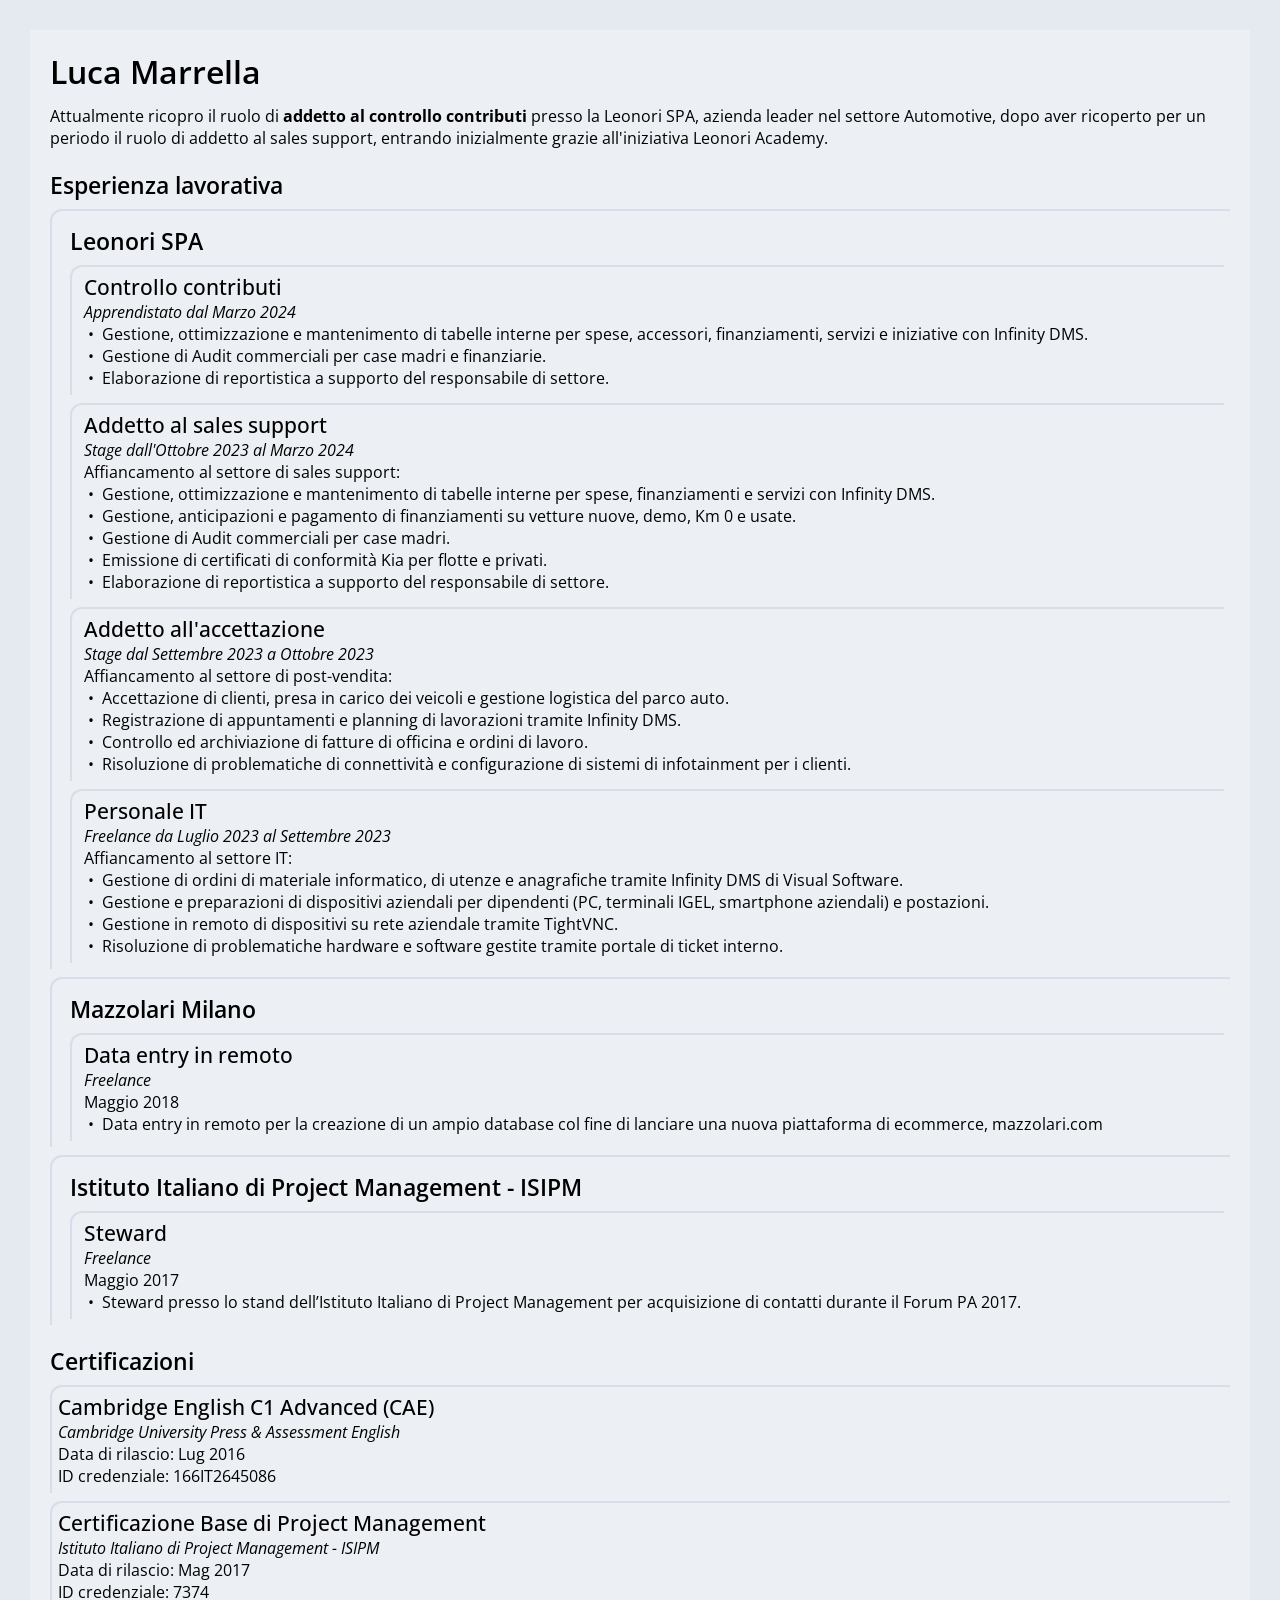
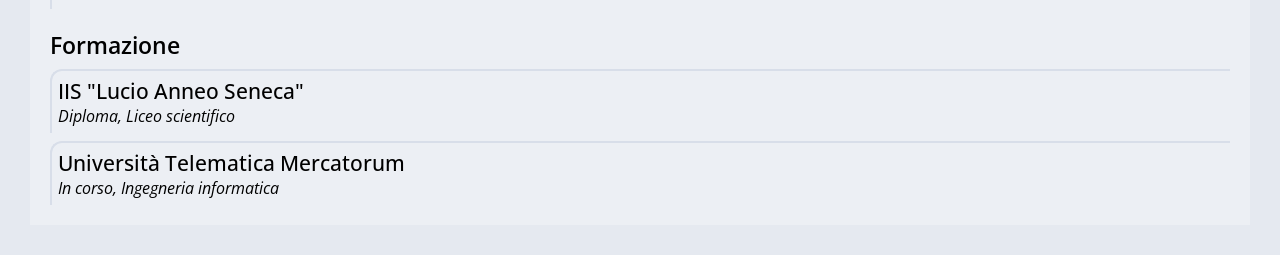
<file: index.html>
<!DOCTYPE html>
<html>
<head>
	<title>Luca Marrella CV</title>
  	<link rel="icon" href="icon.png">
  	<link rel="stylesheet" type="text/css" href="style.css">
  	<meta charset="utf-8">
    
    <link rel="preconnect" href="https://fonts.googleapis.com">
    <link rel="preconnect" href="https://fonts.gstatic.com" crossorigin>
    <link href="https://fonts.googleapis.com/css2?family=Lexend:wght@100..900&family=Nunito+Sans:ital,opsz,wght@0,6..12,200..1000;1,6..12,200..1000&family=Open+Sans:ital,wght@0,300..800;1,300..800&display=swap" rel="stylesheet">
</head>
<body>

<h1><a href="https://www.linkedin.com/in/luca-marrella/" target="_blank">Luca Marrella</a></h1>

<section id="presentazione" class="space">
    Attualmente ricopro il ruolo di <strong>addetto al controllo contributi</strong> presso la
    Leonori SPA, azienda leader nel settore Automotive, dopo aver ricoperto
    per un periodo il ruolo di addetto al sales support, entrando inizialmente
    grazie all'iniziativa Leonori Academy.
</section>

<section id="esperienza" class="space">
    <h2>Esperienza lavorativa</h2>
    <section class="C0">
        <h3><a href="https://www.leonori.it/" target="_blank">Leonori SPA</a></h3>
        <div class="C1">
            <p class="C2">Controllo contributi</p>
            <p>Apprendistato dal Marzo 2024</p>
            <ul>
                <li>Gestione, ottimizzazione e mantenimento di tabelle interne per spese, accessori, finanziamenti, servizi e iniziative con Infinity DMS.</li>
                <li>Gestione di Audit commerciali per case madri e finanziarie.</li>
                <li>Elaborazione di reportistica a supporto del responsabile di settore.</li>
            </ul>
        </div>

        <div class="C1">
            <p class="C2">Addetto al sales support</p>
            <p>Stage dall'Ottobre 2023 al Marzo 2024</p>
            <p>Affiancamento al settore di sales support:</p>
            <ul>
                <li>Gestione, ottimizzazione e mantenimento di tabelle interne per spese, finanziamenti e servizi con Infinity DMS.</li>
                <li>Gestione, anticipazioni e pagamento di finanziamenti su vetture nuove, demo, Km 0 e usate.</li>
                <li>Gestione di Audit commerciali per case madri.</li>
                <li>Emissione di certificati di conformità Kia per flotte e privati.</li>
                <li>Elaborazione di reportistica a supporto del responsabile di settore.</li>
            </ul>
        </div>

        <div class="C1">
            <p class="C2">Addetto all'accettazione</p>
            <p>Stage dal Settembre 2023 a Ottobre 2023</p>
            <p>Affiancamento al settore di post-vendita:</p>
            <ul>
                <li>Accettazione di clienti, presa in carico dei veicoli e gestione logistica del parco auto.</li>
                <li>Registrazione di appuntamenti e planning di lavorazioni tramite Infinity DMS.</li>
                <li>Controllo ed archiviazione di fatture di officina e ordini di lavoro.</li>
                <li>Risoluzione di problematiche di connettività e configurazione di sistemi di infotainment per i clienti.</li>
            </ul>
        </div>

        <div class="C1">
            <p class="C2">Personale IT</p>
            <p>Freelance da Luglio 2023 al Settembre 2023</p>
            <p>Affiancamento al settore IT:</p>
            <ul>
                <li>Gestione di ordini di materiale informatico, di utenze e anagrafiche tramite Infinity DMS di Visual Software.</li>
                <li>Gestione e preparazioni di dispositivi aziendali per dipendenti (PC, terminali IGEL, smartphone aziendali) e postazioni.</li>
                <li>Gestione in remoto di dispositivi su rete aziendale tramite TightVNC.</li>
                <li>Risoluzione di problematiche hardware e software gestite tramite portale di ticket interno.</li>
            </ul>
        </div>
    </section>

    <section class="C0">
        <h3>Mazzolari Milano</h3>
        <div class="C1">
            <p class="C2">Data entry in remoto</p>
            <p>Freelance</p><p>Maggio 2018</p>
            <ul>
                <li>Data entry in remoto per la creazione di un ampio database col fine di lanciare una nuova piattaforma di ecommerce, mazzolari.com</li>
            </ul>
        </div>
    </section>

    <section class="C0">
        <h3>Istituto Italiano di Project Management - ISIPM</h3>
        <div class="C1">
            <p class="C2">Steward</p>
            <p>Freelance</p><p>Maggio 2017</p>
            <ul>
                <li>Steward presso lo stand dell’Istituto Italiano di Project Management per acquisizione di contatti durante il Forum PA 2017.</li>
            </ul>
        </div>
    </section>
</section>

<section id="certificazioni" class="space">
    <h2>Certificazioni</h2>
    <div class="C0">
        <p class="C2">Cambridge English C1 Advanced (CAE)</p>
        <p>Cambridge University Press & Assessment English</p>
        <p>Data di rilascio: Lug 2016</p>
        <p>ID credenziale: 166IT2645086</p>
    </div>

    <div class="C0">
        <p class="C2">Certificazione Base di Project Management</p>
        <p>Istituto Italiano di Project Management - ISIPM</p>
        <p>Data di rilascio: Mag 2017</p>
        <p>ID credenziale: 7374</p>
    </div>
</section>

<section id="formazione" class="space">
    <h2>Formazione</h2>
    <div class="C0">
        <p class="C2">IIS "Lucio Anneo Seneca"</p>
        <p>Diploma, Liceo scientifico</p>
    </div>

    <div class="C0">
        <p class="C2">Università Telematica Mercatorum</p>
        <p>In corso, Ingegneria informatica</p>
    </div>
</section>

</body>
</html>
</file>
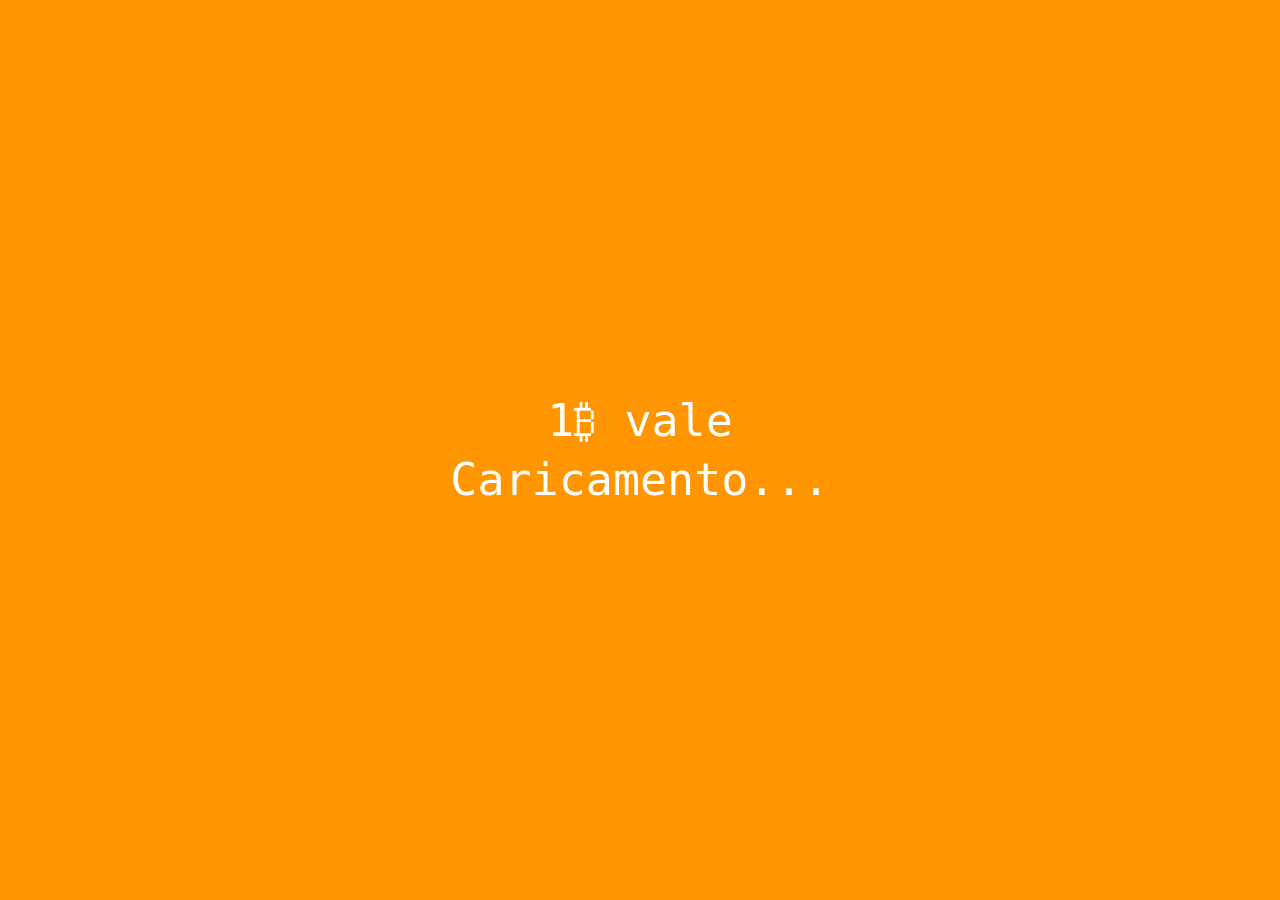
<file: btc-lite.html>
<!DOCTYPE HTML>
<html>
	<head>
		<title>Bitcoin</title>
		<meta charset="utf-8">
		<link rel="icon" href="./icone/btcIco.png">
		<style type="text/css">
			html {
			    align-items: center;
			    background-color: #ff9500;
			    display: flex;
			    font-family: "Inconsolata", monospace;
			    height: 100%;
			    justify-content: center;
			    font-size: 5vh;
			}

			body {
			    background-color: transparent;
			    color: #ffffff;
			    display: flex;
			    flex-direction: column;
			}
		</style>
	</head>
	<body onload="ordineFunzioni();">
		<table>
				<td><div style="text-align: center;">1₿ vale</div></td>
				<tr></tr>
				<td><div id="valoreCoin" style="text-align: center;">Caricamento...</div></td>
		</table>		
		<script>
			let intervallo;

			function ripetiFunzione() {
				intervallo = setInterval(richiestaValore, 60000);
			}

			function richiestaValore(){
				var xhr = new XMLHttpRequest();
				xhr.open('GET', 'https://api.coinbase.com/v2/prices/spot?currency=EUR', true);
				xhr.onload = function () {
					if (xhr.readyState === xhr.DONE) {
						if (xhr.status === 200) {
							var datiResponse=xhr.responseText;
							var orario = new Date();
							console.log(orario.getHours()+":"+orario.getMinutes());
							console.log("Dati richiesti: "+datiResponse);
							var datiResponseJSON = JSON.parse(datiResponse);
							var drj = datiResponseJSON["data"]["amount"];
							document.getElementById("valoreCoin").innerHTML = drj+"€";
						}
					}
				};
				xhr.send(null);
			}

			function ordineFunzioni(){
				var prova=richiestaValore();
				var tempo=ripetiFunzione();
			}
		</script>
	</body>
</html>
</file>
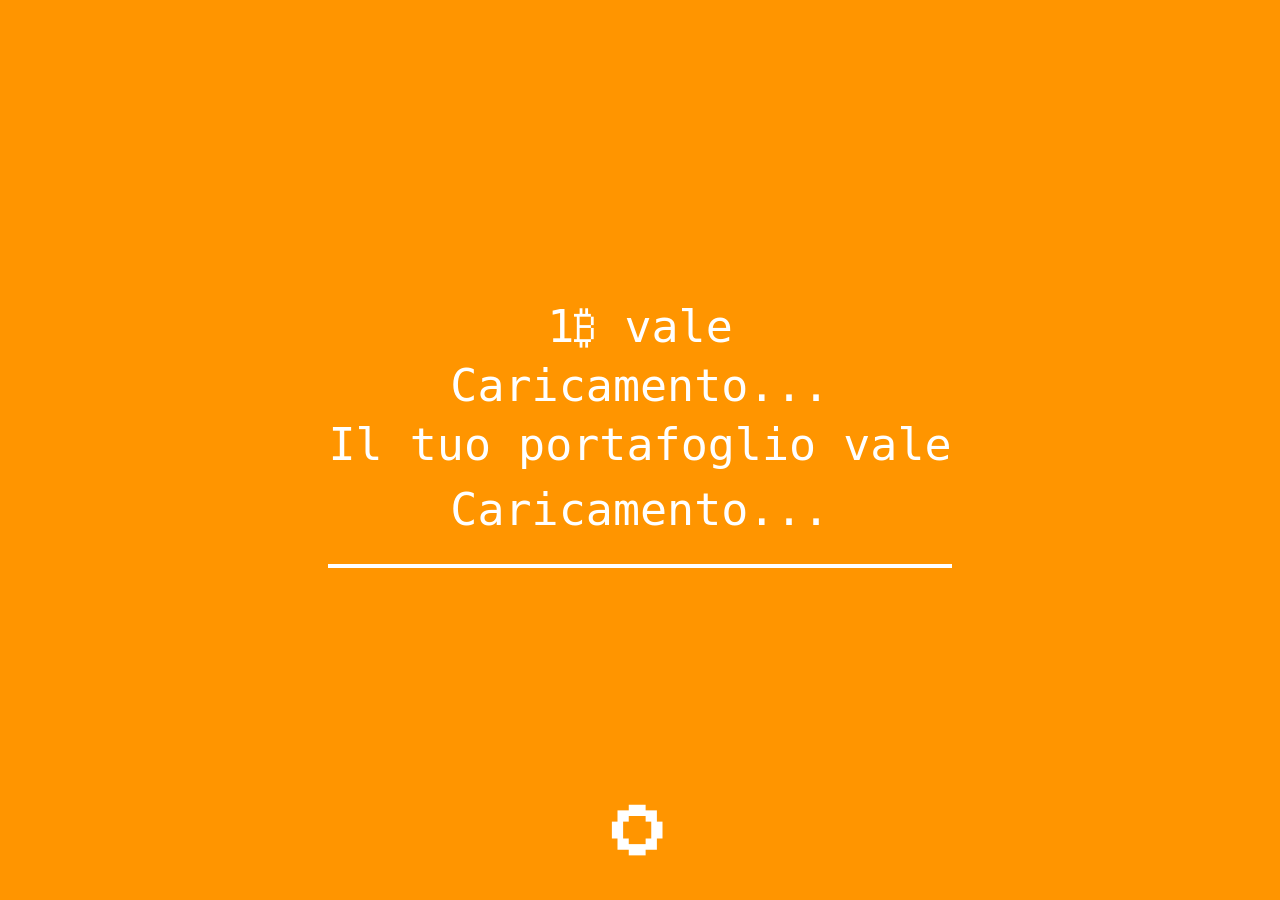
<file: btc-pro.html>
<!DOCTYPE HTML>
<html>
	<head>
		<title>Bitcoin</title>
		<meta charset="utf-8">
		<link rel="icon" href="./icone/btcIco.png">
		<style type="text/css">
			html {
			    align-items: center;
			    background-color: #ff9500;
			    display: flex;
			    font-family: "Inconsolata", monospace;
			    height: 100%;
			    justify-content: center;
			    font-size: 5vh;
			    color: #ffffff;
			}

			body {
			    display: flex;
			    flex-direction: column;
			    padding-right: 5px;
			    padding-left: 5px;
			}

			input.numeri {
				width: 85%;
			   	background: transparent;
				color: transparent;
			    text-shadow: 0 0 0 #ffffff;
			    line-height: 2em;
			    border: none;
			    border-bottom: dashed 0.5vh #ffffff;
			    border-radius: 0px;
			    outline: none;
			    padding: 0px;
			    font-family: "Inconsolata", monospace;
				font-size: 5vh;
			}

			::placeholder {
				color: transparent;
			    text-shadow: 0 0 0 #ffffff;
			}

			.centro {
				text-align: center;
			}

			input::-webkit-outer-spin-button,
			input::-webkit-inner-spin-button {
				-webkit-appearance: none;
				margin: 0;
			}
			input[type=number] {
				-moz-appearance: textfield;
			}

			fieldset {
				border: 4px solid;
			}

			.menu {
				position: absolute;

				bottom: 2vh;
				align-self: center;
				font-size: 10vh;
			}

			#menuNascosto {
				display: none;
			}

			hr {
				border: none;
				border-top: 0.5vh solid;
			}

			.bottoni {
				background-color: #ff9500;
			    color: #ffffff;
			    border: 0.5vh solid;
   			    font-size: 4vh;
   			    margin-top: 10px;
   			    outline: 0;
   			    transition-duration: 0.4s;
			}

			.bottoni:hover {
				background: #ffffff;
				color: #ff9500;
				border: 0.5vh solid;
				border-color: #ffffff;
			}
		</style>
		<script type="text/javascript">
			function inizializzaStorage(){
				if (typeof(localStorage.saldoBtcLF)=="undefined") {
					localStorage.saldoBtcLF="";
				}
			}

			function resetStorageUtenti(){
				localStorage.saldoBtcLF="0";
				alert("Saldo a 0!");
			}

			function stampaStorageSalvato(){
				s=new String("<fieldset><legend>Saldo BTC</legend>"+localStorage.saldoBtcLF+"</fieldset>").replace(/\"/g, "");
				document.getElementById("idStampaStorage").innerHTML=s;
			}

			function inserisciSoldi(){
				var btc = document.getElementById("cmpIn").value;
				localStorage.saldoBtcLF = JSON.stringify(btc)
			}
		</script>
		<script type="text/javascript" src="./librerie/jquery-3.5.1.min.js"></script>
	</head>
	<body onload="inizializzaStorage(); ordineFunzioni();">

		<div id="menu" class="centro menu">&#11096;</div>

		<table>
				<td><div class="centro">1₿ vale</div></td>
				<tr></tr>
				<td><div id="valoreCoin" class="centro">Caricamento...</div></td>
				<tr></tr>
				<td><div class="centro">Il tuo portafoglio vale</div></td>
				<tr></tr>
				<td><div id="valoreWallet" class="centro"></div></td>
				<tr></tr>
				<td class="centro">
					<div id="vistaStorage" class="centro">Caricamento...</div>
				</td>
				<tr></tr>
				<td><hr></td>
				<tr></tr>
				<td id="menuNascosto" class="centro">
					<input type="number" id="cmpIn" class="centro numeri" onchange="inserisciSoldi();">
					<input type="button" class="bottoni" name="stampaStorage" value="Saldo" onclick="stampaStorageSalvato();">
					<input type="button" class="bottoni" name="resetStorage" value="Reset" onclick="resetStorageUtenti();">
				</td>
				<tr></tr>
				<td class="centro">
					<div id="idStampaStorage" class="centro"></div>
				</td>
		</table>

		<script>
			$(document).ready(function(){
				$("#menu").click(function() {
					$("#menuNascosto").toggle();
				});
			});

			let intervallo;

			function ripetiFunzione() {
				intervallo = setInterval(richiestaValore, 60000);
			}

			function richiestaValore(){
				var xhr = new XMLHttpRequest();
				xhr.open('GET', 'https://api.coinbase.com/v2/prices/spot?currency=EUR', true);
				xhr.onload = function () {
					if (xhr.readyState === xhr.DONE) {
						if (xhr.status === 200) {
							var datiResponse=xhr.responseText;
							var orario = new Date();
							console.log(orario.getHours()+":"+orario.getMinutes());
							console.log("Dati richiesti: "+datiResponse);
							var datiResponseJSON = JSON.parse(datiResponse);
							var drj = datiResponseJSON["data"]["amount"];
							document.getElementById("valoreCoin").innerHTML = drj+"€";
							console.log("drj ora: "+drj);

							s1=new Number(JSON.parse(localStorage.saldoBtcLF));
							s2=new Number(drj);

							var s3=Math.round(((s1*s2) + Number.EPSILON) * 100) / 100;

							s=new String(s3+"€").replace(/\"/g, "");
							document.getElementById("vistaStorage").innerHTML=s;
						}
					}
				};
				xhr.send(null);
			}

			function ordineFunzioni(){
				var prova=richiestaValore();
				var tempo=ripetiFunzione();
			}

			var inputInvio = document.getElementById("cmpIn");
			inputInvio.addEventListener("keyup", function(event) {
				if (event.keyCode === 13) {
					event.preventDefault();
					location.reload(true);
				}
			});
		</script>
	</body>
</html>
</file>
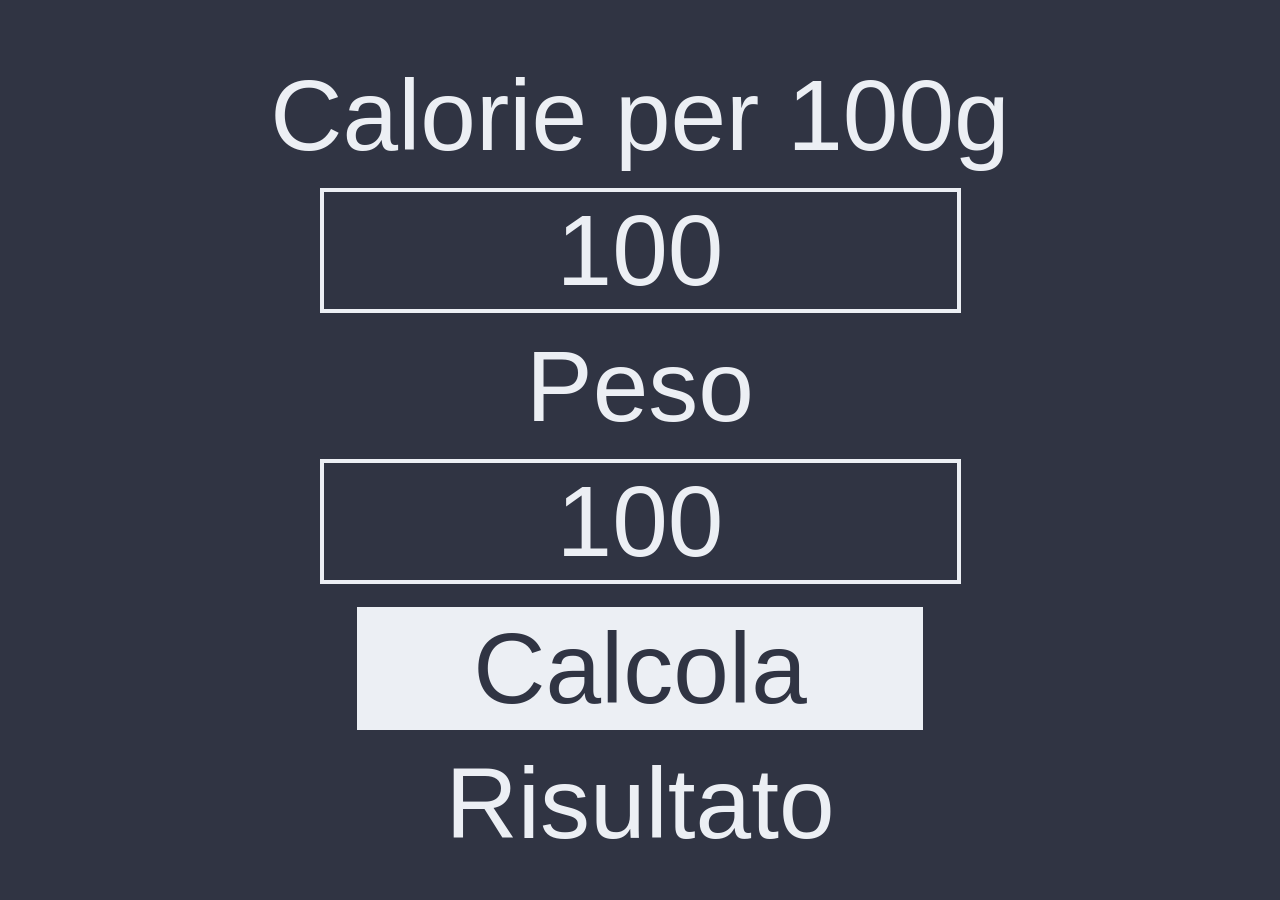
<file: calories.html>
<!DOCTYPE HTML>
<html>
	<head>
		<title>Calorie</title>
		<meta charset="utf-8">
		<link rel="icon" href="./icone/iconaGithub.png">
		<style type="text/css">
			:root {
				--testoDark: #ECEFF4;
				--bgDark: #303443;
			}

			html {
				align-items: center;
				background-color: #303443;
				color: #c5c8c6;
				display: flex;
				font: 22px/1 "Inconsolata", monospace;
				font-weight: 500;
				height: 100%;
				justify-content: center;
			}
			
			body {
				display: flex;
				flex-direction: column;
			}

			body {
				font-family: Arial;
				font-size: 100px;
				color: var(--testoDark);
				background-color: var(--bgDark);
			}
			
			table {
				width: 100%;
				margin: auto;
			}

			td, input {
				font-size: inherit;
				width: 50%;
				color: inherit;
				background-color: var(--bgDark);
				text-align: center;
			}

			td {
				padding-top: 2vh;
			}

			input {
				border: solid 0.5vh;
				outline: 0;
			}
			
			input::-webkit-outer-spin-button,
			input::-webkit-inner-spin-button {
				-webkit-appearance: none;
				margin: 0;
			}
			
			input[type=number] {
				-moz-appearance: textfield;
			}

			button {
				color: var(--bgDark);
				width: 45%;
				font-size: inherit;
				background-color: var(--testoDark);
				transition-duration: 0.4s;
				border: solid;
				border-color: var(--testoDark);
			}

			button:hover{
				color: var(--testoDark);
				background-color: var(--bgDark);
				border-color: var(--testoDark);
			}

		</style>
	</head>
	<body>			
			<table>
				<td>Calorie per 100g</td>
				<tr></tr>
				<td><input type="number" class="range" id="caloriePer100" value="100"></td>
				<tr></tr>
				<td class="spazio">Peso</td>
				<tr></tr>
				<td class="spazio"><input type="number" class="range" id="peso" value="100"></td>
				<tr></tr>
				<td><button onclick="calorieTab1()" class="spazio">Calcola</button></td>
				<tr></tr>
				<td id="risultatoID1" class="spazio">Risultato</td>
			</table>
		<script>
			
			function calorieTab1() {
				var a = Number(document.getElementById('caloriePer100').value);
				var b = Number(document.getElementById('peso').value);
				var risultato = (a*b)/100;
				document.getElementById("risultatoID1").innerHTML=+risultato;
			}

		</script>
	</body>
</html>
</file>
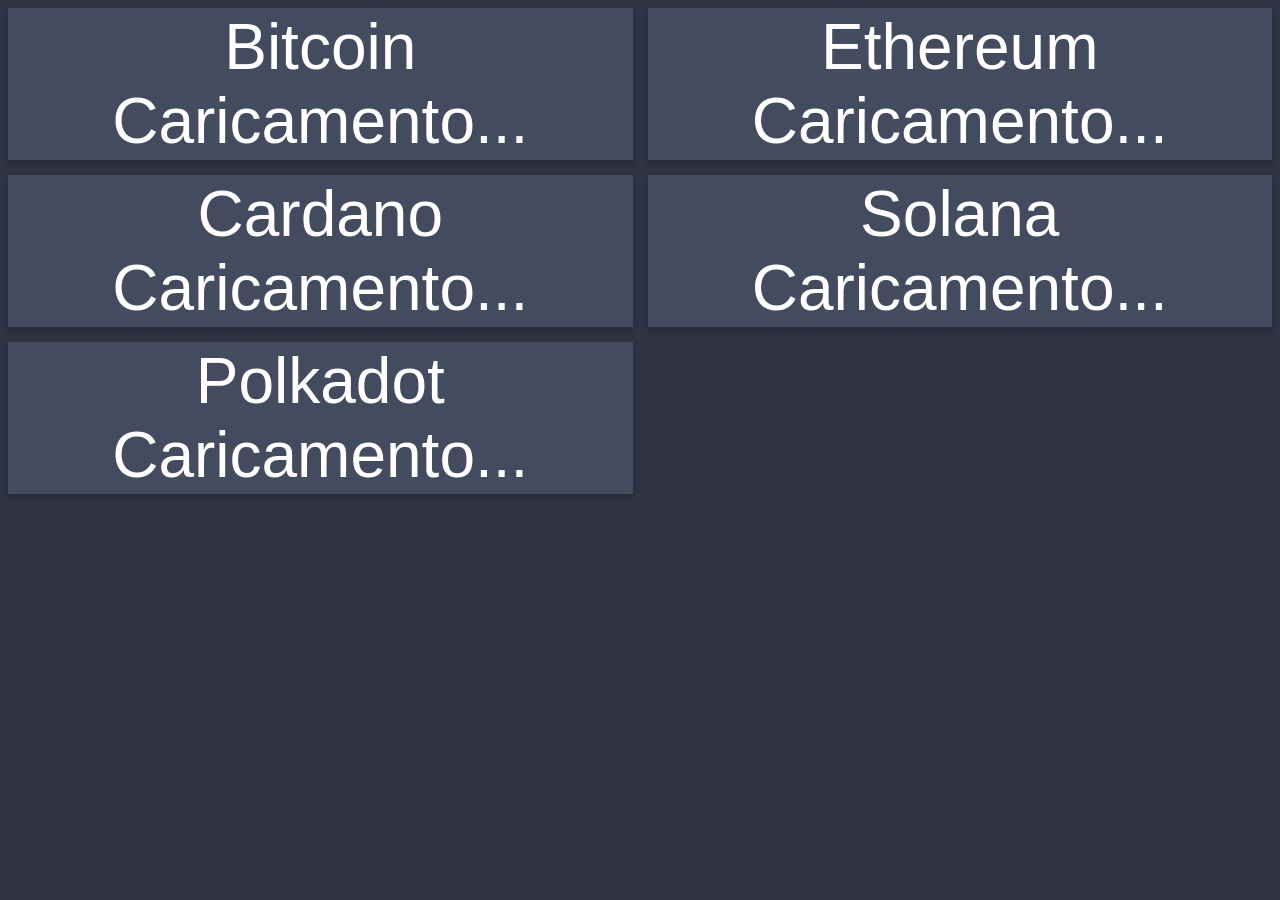
<file: crypto-portfolio.html>
<!DOCTYPE HTML>
<html>
	<head>
		<title>Crypto</title>
		<meta charset="utf-8">
		<link rel="icon" href="./icone/btcIco.png">
		<style type="text/css">
			html {
				background-color: #303443;
                font-family: Calibri, sans-serif;
			    font-size: 8ch;
			    color: #ffffff;
				user-select: none;
				-webkit-tap-highlight-color: transparent;
			}

			body{
				display: grid;
				height: 40vh;
				grid-gap: 15px;
				grid-template-columns: repeat(auto-fit, minmax(450px, 1fr));
			}

			.card {
				background-color: #434C5E;
				box-shadow: 0 4px 8px 0 rgba(0,0,0,0.2);
				transition: 0.3s;
			}

			.container {
				padding: 2px 16px;
				text-align: center;
				vertical-align: middle;
			}

		</style>

	</head>
	<body onload="ordineFunzioni();">
		<div class="card">
			<div class="container">
				Bitcoin
				<div id="valoreBTC">Caricamento...</div>
			</div>
		</div>

		<div class="card">
			<div class="container">
				Ethereum
				<div id="valoreETH">Caricamento...</div>
			</div>
		</div>
		
		<div class="card">
			<div class="container">
				Cardano
				<div id="valoreADA">Caricamento...</div>
			</div>
		</div>

		<div class="card">
			<div class="container">
				Solana
				<div id="valoreSOL">Caricamento...</div>
			</div>
		</div>

		<div class="card">
			<div class="container">
				Polkadot
				<div id="valoreDOT">Caricamento...</div>
			</div>
		</div>
		
		
		
		
		<script>
			let intervallo;

			function ripetiFunzione() {
				intervallo = setInterval(richiestaValore, 60000);
			}

			function richiestaValore(){
				var xhrBTC = new XMLHttpRequest();
				xhrBTC.open('GET', 'https://api.coinbase.com/v2/prices/BTC-EUR/sell', true);
				xhrBTC.onload = function () {
					if (xhrBTC.readyState === xhrBTC.DONE) {
						if (xhrBTC.status === 200) {
							var datiResponse=xhrBTC.responseText;
							var datiResponseJSON = JSON.parse(datiResponse);
							var drj = datiResponseJSON["data"]["amount"];
							document.getElementById("valoreBTC").innerHTML = drj+"€";
						}
					}
				};
				xhrBTC.send(null);

				var xhrETH = new XMLHttpRequest();
				xhrETH.open('GET', 'https://api.coinbase.com/v2/prices/ETH-EUR/sell', true);
				xhrETH.onload = function () {
					if (xhrETH.readyState === xhrETH.DONE) {
						if (xhrETH.status === 200) {
							var datiResponse=xhrETH.responseText;
							var datiResponseJSON = JSON.parse(datiResponse);
							var drj = datiResponseJSON["data"]["amount"];
							document.getElementById("valoreETH").innerHTML = drj+"€";
						}
					}
				};
				xhrETH.send(null);

				var xhrADA = new XMLHttpRequest();
				xhrADA.open('GET', 'https://api.coinbase.com/v2/prices/ADA-EUR/sell', true);
				xhrADA.onload = function () {
					if (xhrADA.readyState === xhrADA.DONE) {
						if (xhrADA.status === 200) {
							var datiResponse=xhrADA.responseText;
							var datiResponseJSON = JSON.parse(datiResponse);
							var drj = datiResponseJSON["data"]["amount"];
							document.getElementById("valoreADA").innerHTML = drj+"€";
						}
					}
				};
				xhrADA.send(null);

				var xhrSOL = new XMLHttpRequest();
				xhrSOL.open('GET', 'https://api.coinbase.com/v2/prices/SOL-EUR/sell', true);
				xhrSOL.onload = function () {
					if (xhrSOL.readyState === xhrSOL.DONE) {
						if (xhrSOL.status === 200) {
							var datiResponse=xhrSOL.responseText;
							var datiResponseJSON = JSON.parse(datiResponse);
							var drj = datiResponseJSON["data"]["amount"];
							document.getElementById("valoreSOL").innerHTML = drj+"€";
						}
					}
				};
				xhrSOL.send(null);

				var xhrDOT = new XMLHttpRequest();
				xhrDOT.open('GET', 'https://api.coinbase.com/v2/prices/DOT-EUR/sell', true);
				xhrDOT.onload = function () {
					if (xhrDOT.readyState === xhrDOT.DONE) {
						if (xhrDOT.status === 200) {
							var datiResponse=xhrDOT.responseText;
							var datiResponseJSON = JSON.parse(datiResponse);
							var drj = datiResponseJSON["data"]["amount"];
							document.getElementById("valoreDOT").innerHTML = drj+"€";
						}
					}
				};
				xhrDOT.send(null);
			}

			function ordineFunzioni(){
				var prova=richiestaValore();
				var tempo=ripetiFunzione();
			}
		</script>
	</body>
</html>
</file>
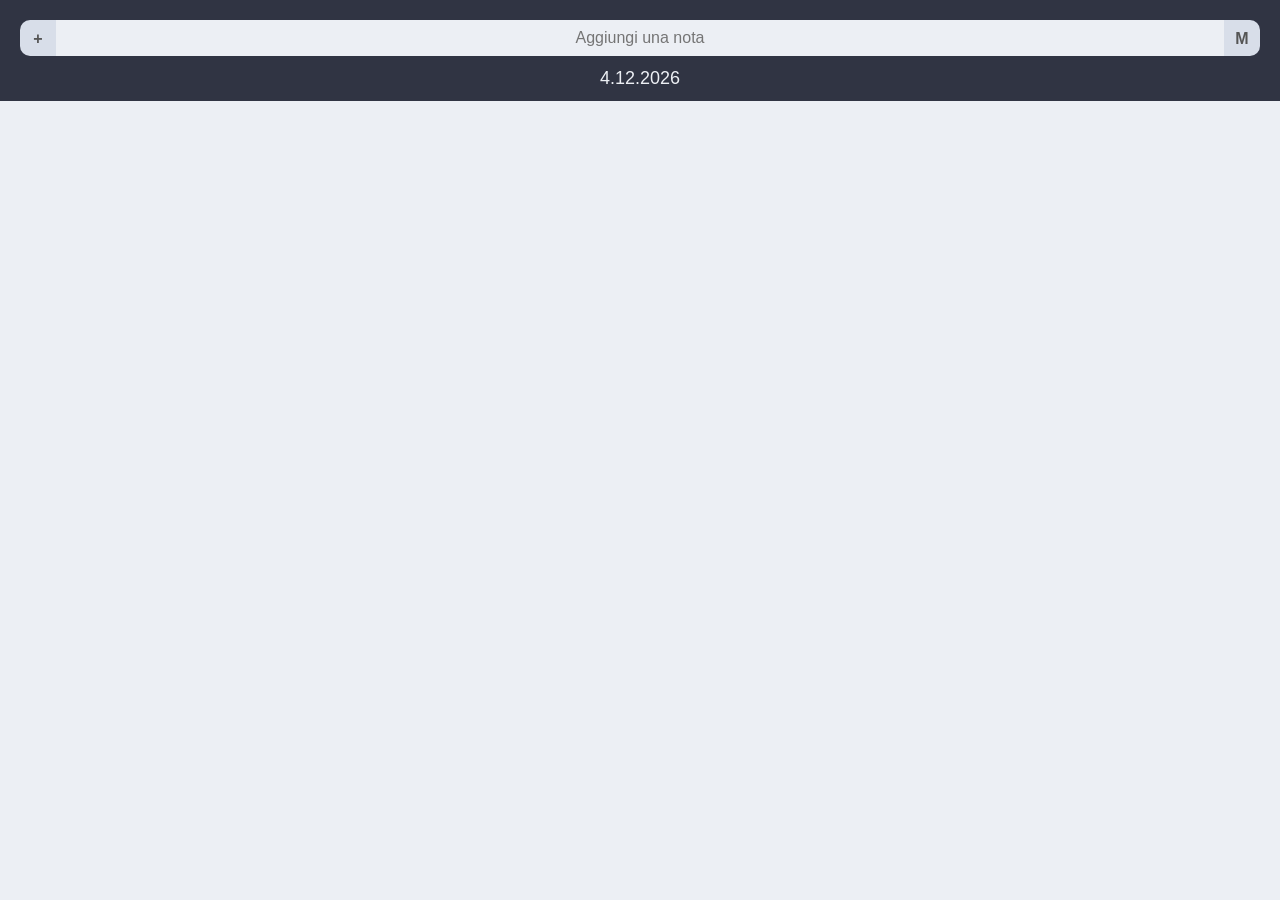
<file: note.html>
<!DOCTYPE html>
<html>
<head>
  <title>Note</title>
  <link rel="icon" href="./icone/checked.png">
  <meta name="viewport" content="width=device-width, initial-scale=1">
  <link rel="stylesheet" type="text/css" href="./css/stileNote.css">
</head>

<body onload="inizializzaStorageUtenti()">

<div id="myDIV" class="header">
  <span onclick="newElement()" id="addBtn" class="addBtn baseBtn">+</span>
  <input type="text" id="myInput" placeholder="Aggiungi una nota">
  <span onclick="openForm()" class="menuBtn baseBtn">M</span>
</div>

<div class="dataOggi" id="dataOggi"></div>

<ul id="myUL"></ul>

<div class="form-cancella nascosto" id="menuNascosto">
  <button onclick="alertResetStorage()" id="rmvBtn" class="varioBtn baseBtn btnL">Reset</button>
  <button onclick="editMode()" class="varioBtn baseBtn btnR">Edit</button>
</div>

<!--<div class="bordo"></div>-->

<script>
  var dOg = new Date();
  var dataGiorno = dOg.getDate();
  var dataMese = dOg.getMonth()+1;
  var dataAnno = dOg.getFullYear();
  var dataCompleta = dataGiorno+"."+dataMese+"."+dataAnno;
  document.getElementById("dataOggi").innerHTML = dataCompleta;

  // Aggiunge un notePB quando premi invio sulla barra di input
  var inputNotePB = document.getElementById("myInput");
  inputNotePB.addEventListener("keyup", function(event) {
    if (event.keyCode === 13) {
     event.preventDefault();
     document.getElementById("addBtn").click();
    }
  });

  // Create a new list item when clicking on the "Add" button
  function newElement() {
    var li = document.createElement("li");
    var oldItems = JSON.parse(localStorage.getItem('notePB'))||[];
    var newItem = document.getElementById("myInput").value;
    var t = document.createTextNode(newItem);
    //console.log(newItem);

    var controlloOggetto = "\\\""+newItem+"\\\"";
    var storageAttuale = JSON.stringify(localStorage.notePB);

    if (storageAttuale.includes(controlloOggetto)){
      alert("Attività già presente");
      document.getElementById("myInput").value = "";
      return false;
    }
    if (newItem.includes("\"")){
      newItem=newItem.replace(/\"/g, "''");
    }
    if (newItem === '') {
      alert("Non hai scritto nulla");
      return false;
    }
    oldItems.push(newItem);
    localStorage.setItem('notePB', JSON.stringify(oldItems));
    li.appendChild(t);
    if (newItem === '') {
      alert("Non hai scritto nulla");
    } else {
      window.location.reload();
    }
    document.getElementById("myInput").value = "";
  }

  function editMode() {
    var elems = document.getElementsByClassName('close');
    var elems2 = document.getElementsByClassName('classePdng');
    for (var i=0;i<elems.length;i+=1){
      elems[i].classList.toggle("nascosto");
      elems2[i].classList.toggle("classePadding");
    }
  }

  function inizializzaStorageUtenti(){
    if (typeof(localStorage.notePB)=="undefined") {
      localStorage.notePB="[]" ;
    }
    var ls=JSON.parse(localStorage.notePB);
    var lsL=ls.length;
    for (i = 0; i<lsL; i+1) {
      var li = document.createElement("li");
      var passata=JSON.stringify(ls[i]).replace(/\"/g, "");
      //console.log(passata);

      var t = document.createTextNode(passata);

      const regexData = "(0[1-9]|1[0-9]|2[0-9]|3[0-1])\/(0[1-9]|1[0-2])\/[0-9]{4}";
      const foundData = passata.match(regexData);

      if(foundData){
        var vartData = document.createTextNode("📅 Data: "+foundData[0]+"\n");
        li.appendChild(vartData);
      }

      const regexOra = "(0[1-9]|1[0-9]|2[0-3])\:([0-5][0-9])";
      const foundOra = passata.match(regexOra);

      if(foundOra){
        var vartOra = document.createTextNode("🕑 Ora: "+foundOra[0]+"\n");
        li.appendChild(vartOra);
      }

      if(foundData || foundOra){
        var varDiv = document.createElement("hr");
        li.appendChild(varDiv);
      }

      li.appendChild(t);
      li.className="classePdng";
      document.getElementById("myUL").appendChild(li);
      var span = document.createElement("SPAN");
      var txt = document.createTextNode("\u00D7");
      span.className = "close nascosto";
      span.appendChild(txt);
      li.appendChild(span);
      

      // Elimina il notePB relativo
      var close = document.getElementsByClassName("close");
      var i;
      for (i = 0; i < close.length; i++) {
        close[i].onclick = function() {
          var contenuto = this.parentElement;
          contenuto.style.display = "none";

          var notePBAttuale = contenuto.textContent.replace("×", "");
          
          if(foundData){
            console.log(notePBAttuale);
            notePBAttuale = notePBAttuale.replace("📅 Data: ", "");
            console.log(notePBAttuale);
            notePBAttuale = notePBAttuale.replace(foundData[0], "");
            console.log(notePBAttuale);
            notePBAttuale = notePBAttuale.replace("\n", "");
            console.log(notePBAttuale);
          }

          if(foundOra){
            console.log(notePBAttuale);
            notePBAttuale = notePBAttuale.replace("🕑 Ora: ", "");
            console.log(notePBAttuale);
            notePBAttuale = notePBAttuale.replace(foundOra[0], "");
            console.log(notePBAttuale);
            notePBAttuale = notePBAttuale.replace("\n", "");
            console.log(notePBAttuale);
          }

          var notePBRimozione = JSON.stringify(localStorage.notePB);
          var notePBDaRimuovere = "\\\""+notePBAttuale+"\\\"";

          notePBRimozione=notePBRimozione.replace(notePBDaRimuovere, "");
          notePBRimozione=notePBRimozione.replace("\,\]", "\]");
          notePBRimozione=notePBRimozione.replace("\[\,", "\[");
          notePBRimozione=notePBRimozione.replace("\,\,", "\,");
          notePBRimozione=notePBRimozione.replace("\\\"\\\"", "");
          notePBRimozione=notePBRimozione.replace("\\\"\\\"\,", "");
          notePBRimozione=notePBRimozione.replace("\,\\\"\\\"", "");
          
          localStorage.setItem('notePB', JSON.parse(notePBRimozione));
        }
      }
    }
  }

  function resetStorageUtenti(){
    localStorage.notePB="[]";
    window.location.reload();
  }

  function alertResetStorage(){
    var r = confirm("Premi ok per resettare la lista");
    if (r == true) {
      resetStorageUtenti();
    }
  }

  function openForm() {
    var element = document.getElementById("menuNascosto");
    element.classList.toggle("nascosto");
  }
</script>

</body>
<!--
  Il codice è mezzo preso in prestito dagli esempi su w3schools,
  il resto è magia del mio cuore.

  Le icone sono di https://icons8.it/
-->
</html>
</file>
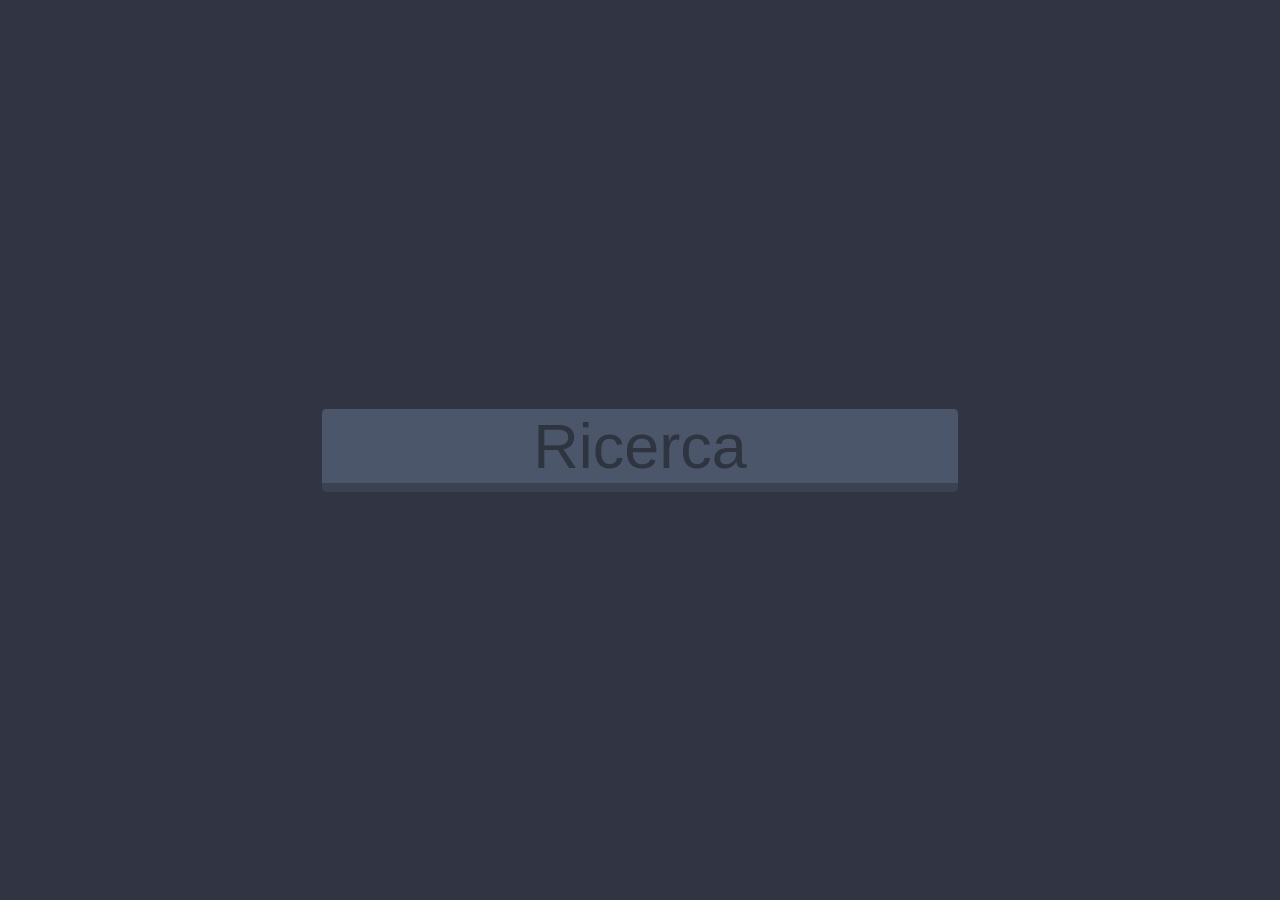
<file: search.html>
<!DOCTYPE html>
<html>
<head>
  <title>Ricerca</title>
  <link rel="icon" href="./icone/search.png">
  <meta name="viewport" content="width=device-width, initial-scale=1">
  <style>
     html {
      display: flex;
      align-items: center;
      height: 100%;
      justify-content: center;
      margin: 0;
      background-color: #303443;
    }

    form{
      display: grid;
      place-items: center;
    }

    input{
      width: max(80%);
      text-align: center;
      background-color: #4C566A;
      font-size: 7vh;
      color: #2E3440;
      outline: 0;
      caret-color: auto;
      border-radius: 0.5vh;
      border: 0;
      border-bottom: 1vh solid #3B4252;
      border-style: solid;
    }

    input:focus::placeholder {
      color: transparent;
    }

    ::placeholder{
      color: #2E3440;
    }

  </style>
</head>

<body>

  <form action="https://www.google.it/search" method="get" autocomplete="off" class="center">
    <input type="text" name="q" placeholder="Ricerca" spellcheck="false">
  </form>

</body>
<!--
  Le icone sono di https://icons8.it/
-->
</html>
</file>
<file: style.css>
/* CSS reset */
* {
    margin: 0;
    padding: 0;
    box-sizing: border-box;
}

/* Variabili */

:root {
    --bordi-cl: #d8dee9;
    --background-0-cl: #e5e9f0;
    --background-1-cl: #eceff4;
}

/* Corpo principale */
html::-webkit-scrollbar {
    display: none;
}

html {
    -ms-overflow-style: none;
    scrollbar-width: none;

    background-color: var(--background-0-cl);
    
    font-family: "Open Sans", sans-serif;
    font-optical-sizing: auto;
    font-style: normal;
    font-variation-settings: "wdth" 100;
}

body {
    background-color: var(--background-1-cl);
    
    padding: 20px;
    margin: 30px;
}

/* Elementi principali */
h1, h2, h3 {
    font-weight: 600;
}

a {
    text-decoration: none;
    color: inherit;
}

div > p:nth-child(2) {
    font-style: italic;
}

section > h2 {
    font-size: 23px;
    
    padding-top: 8px;
}

/* Classi */
.C0 {
    border-left: 2px solid var(--bordi-cl);
    border-top: 2px solid var(--bordi-cl);
    border-radius: 12px 0px 0px 0px;

    padding: 6px;
    margin-top: 8px;
}

.C0 > h3 {
    font-size: 23px;

    margin: 8px 12px 8px 12px;
}

.C1 {
    border-left: 2px solid var(--bordi-cl);
    border-top: 2px solid var(--bordi-cl);
    border-radius: 12px 0px 0px 0px;
    
    padding: 6px 6px 6px 12px;
    margin: 8px 0px 0px 12px;
}

.C1 > ul {
    list-style-type: "•  ";

    padding-left: 18px;
}

.C2 {
    font-size: 21px;
    font-weight: 500;
}

.space {
    padding-top: 12px;
}
</file>
<file: css/stileNote.css>
html{
  background: #ECEFF4;
  user-select: none;
  -webkit-tap-highlight-color: transparent;
}

body {
  font-family: Arial;
  margin: 0;
  min-width: 250px;
}

/* Include the padding and border in an element's total width and height */
* {
  box-sizing: border-box;
}

/* Remove margins and padding from the list */
ul {
  margin: 0;
  padding: 0;
}

/* Style the list items */
ul li {
  cursor: pointer;
  position: relative;
  padding: 12px 8px 12px 10px;
  list-style-type: none;
  background: #E3E7EF;
  font-size: 18px;
  transition: 0.2s;
  overflow: auto;
  
  /*
  border-bottom: 2px solid;
  border-bottom-color: #303443;
  */

  /* make the list items unselectable */
  -webkit-user-select: none;
  -moz-user-select: none;
  -ms-user-select: none;
  user-select: none;

  word-wrap: break-word;
  white-space: pre-line;
}

/* Set all odd list items to a different color (zebra-stripes) */
ul li:nth-child(odd) {
  background: #ECEFF4;
}

/* Darker background-color on hover */
ul li:hover {
  background: #D8DEE9;
}

.dataOggi{
  padding-bottom: 12px;
  text-align: center;
  background-color: #303443;
  font-size: 18px;
  color: #ECEFF4;
}

.close {
  position: absolute;
  left: 0;
  top: 0;
  padding: 12px 16px 12px 16px;
  margin-right: 50px;
}

.close:hover {
  background-color: #BF616A;
  color: white;
  height: 100%;
  transition-duration: 0.3s;
}

.header {
  background-color: #303443;
  padding: 20px 20px 12px 20px;
  color: white;
  text-align: center;
}

.header:after {
  content: "";
  display: table;
  clear: both;
}

.bordo{
  border-top: 3px solid;
  border-top-color: #303443;
}

hr {
  border: 0;
  margin: 5px 0px 5px 0px;
}

input {
  background-color: #ECEFF4;
  margin: 0;
  width: calc(100% - 72px);
  height: 36px;
  border: none;
  border-radius: 0;
  padding: 10px;
  float: left;
  font-size: 16px;
  outline: 0;
  text-align: center;
}

input:focus::placeholder {
  color: transparent;
}

::placeholder {
  text-align: center;
}

.baseBtn {
  padding: 10px;
  background: #D8DEE9;
  height: 36px;
  color: #555;
  float: left;
  text-align: center;
  font-size: 16px;
  font-weight: bold;
  cursor: pointer;
  transition: 0.3s;
  border-radius: 0;
}

.baseBtn:hover {
  background-color: #7F7F91;
  color: #ECEFF4;
}

.addBtn {
  width: 36px;
  border-top-left-radius: 10px;
  border-bottom-left-radius: 10px;
}

.menuBtn {
  width: 36px;
  border-top-right-radius: 10px;
  border-bottom-right-radius: 10px;
}

.cancBtn {
  width: 36px;
  border-top-left-radius: 15px;
  border-bottom-left-radius: 15px;
}

.varioBtn {
  width: 50%;
  outline: 0;
  border: 0;
  border-top: 4px solid;
  border-bottom: 0;
  border-color: #303443;
  height: 50px;
}

.btnL {
  border-top-left-radius: 15px;
  border-left: 4px solid;
  border-right: 2px solid;
  border-color: #303443;
}

.btnC {
  border-right: 2px solid;
  border-left: 2px solid;
  border-color: #303443;
}

.btnR {
  border-top-right-radius: 15px;
  border-right: 4px solid;
  border-left: 2px solid;
  border-color: #303443;
}

.form-cancella {
  position: fixed;
  bottom: 0;
  left: 15%;
  right: 15%;
  background-color: #303443;
  color: white;
  text-align: center;
  width: 70%;
  border-top-right-radius: 15px;
  border-top-left-radius: 15px;
}

.nascosto{
  display: none;
}

.classePadding{
  padding-left: 50px;
}
</file>
